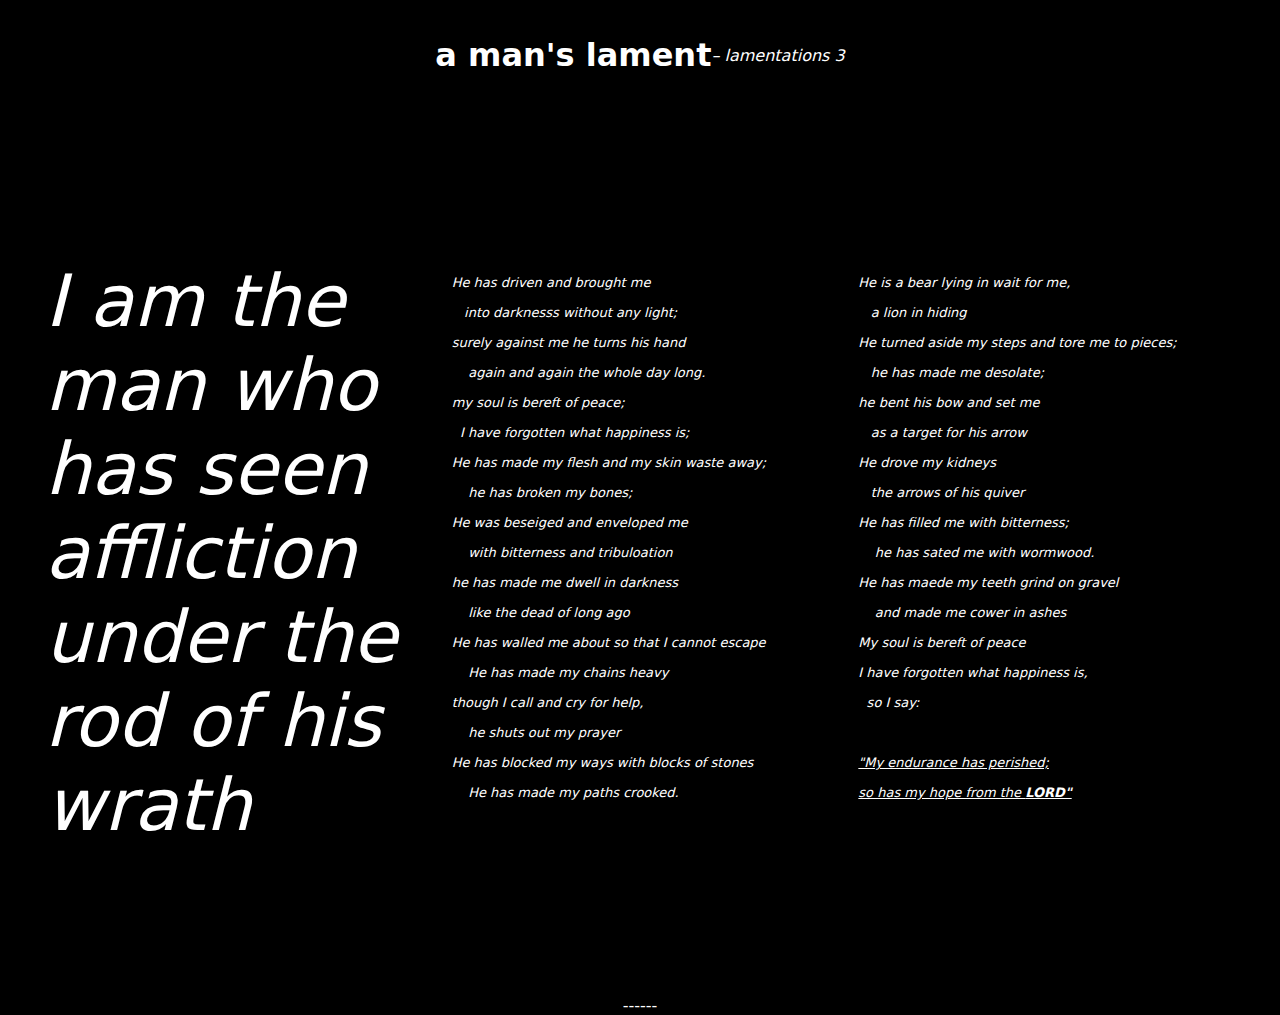
<file: 1. Lamentations.html>
<!DOCTYPE html>
<html lang="en">
<head>
    <meta charset="UTF-8">
    <meta name="viewport" content="width=device-width, initial-scale=1.0">
    <link rel="stylesheet" href="styles-2.css">

</head>

<body>
  


<div class = "full-width-box">
  <div class = "flex-box">
    <span> <h1> a man's lament </h1></span> 
    <br>
    <i> – lamentations 3</i> 
  </div>
</div>

<div class="container">

  <!-- COLUMN  1 -->
  <div class="column">
      <p style = "font-size:72px; font-style:italic;" >
        I am the man who has seen affliction <br>
        under the rod of his wrath    <br>   
      </p>
    </div>
    
    <div class="column">     
      <p style = "font-size:13px; font-style:italic;" >

        <br><br><br><br><br>
        He has driven and brought me <br> <br>
        &nbsp;&nbsp; into darknesss without any light; <br> <br>
      
        surely against me he turns his hand <br>  <br>
        &nbsp; &nbsp; again and again the whole day long.<br> <br>
      
        my soul is bereft of peace;<br> <br>
        &nbsp;&nbsp;I have forgotten what happiness is; <br> <br>

        He has made my flesh and my skin waste away; <br> <br>
        &nbsp; &nbsp; he has broken my bones; <br> <br>
        He was beseiged and enveloped me <br> <br>
        &nbsp; &nbsp; with bitterness and tribuloation<br>  <br>

        he has made me dwell in darkness <br><br>
        &nbsp; &nbsp;  like the dead of long ago<br> <br>

        He has walled me about so that I cannot escape<br> <br>
        &nbsp; &nbsp; He has made my chains heavy<br> <br>
        though I call and cry for help, <br><br>
        &nbsp; &nbsp; he shuts out my prayer<br> <br>

        He has blocked my ways with blocks of stones<br> <br>
        &nbsp; &nbsp; He has made my paths crooked.<br> <br>

    </div>


    <div class="column">
      <p style = "font-size:13px; font-style:italic;" >

        <br><br><br><br><br>

        He is a bear lying in wait for me,<br> <br>
        &nbsp; &nbsp;a lion in hiding<br> <br>

        He turned aside my steps and tore me to pieces;<br> <br>
        &nbsp; &nbsp;he has made me desolate;<br> <br>

        he bent his bow and set me <br><br>
        &nbsp; &nbsp;as a target for his arrow<br> <br>

        He drove my kidneys <br><br>
        &nbsp; &nbsp;the arrows of his quiver<br> <br>

        He has filled me with bitterness; <br><br>
        &nbsp; &nbsp; he has sated me with wormwood. <br>
        <br>
        He has maede my teeth grind on gravel <br><br>
        &nbsp; &nbsp; and made me cower in ashes <br><br>

        My soul is bereft of peace <br><br>
        I have forgotten what happiness is, <br><br>
        &nbsp;        so I say: <br> <br><br><br>
        
        <u>
          "My endurance has perished; <br><br>
          so has my hope from the <b>LORD"</b>
        </u>
        <br> <br>
        <br><br><br>
    </div>

</div>
</i>
    
<!-- 
<audio id="GreatIs" controls preload="metadata">
    <source src="music-1.mp3" type="audio/mpeg">
  </audio>

  <script>
    const audio = document.getElementById('GreatIs');
    audio.addEventListener('loadedmetadata', () => {
      audio.currentTime = 42; 
    });
  </script> -->

  ------
  


<!-- <p>
  
    Remember my affliction and my wanderings,<br> 
    &nbsp;&nbsp; sthe wormwood and the gall!<br> 
  
    My soul continually remembers it <br> 
    &nbsp;&nbsp; sand is bowed down within me <br> 
  
    But this I call to mind, <br> 
    &nbsp;&nbsp; sand therefore I have hope: <br> 
  
    The steadfast love of the Lord never ceases <br> 
    &nbsp;&nbsp; shis mercies never come to an end <br> 
    they are new every morning<br> 
    &nbsp;&nbsp; sgreat is your faithfullness <br> 
    "The Lord is my portion," says my soul <br> 
    &nbsp;&nbsp; stherefore I will hope in Him. <br> 
  </p> -->



</body>

</html>
</file>
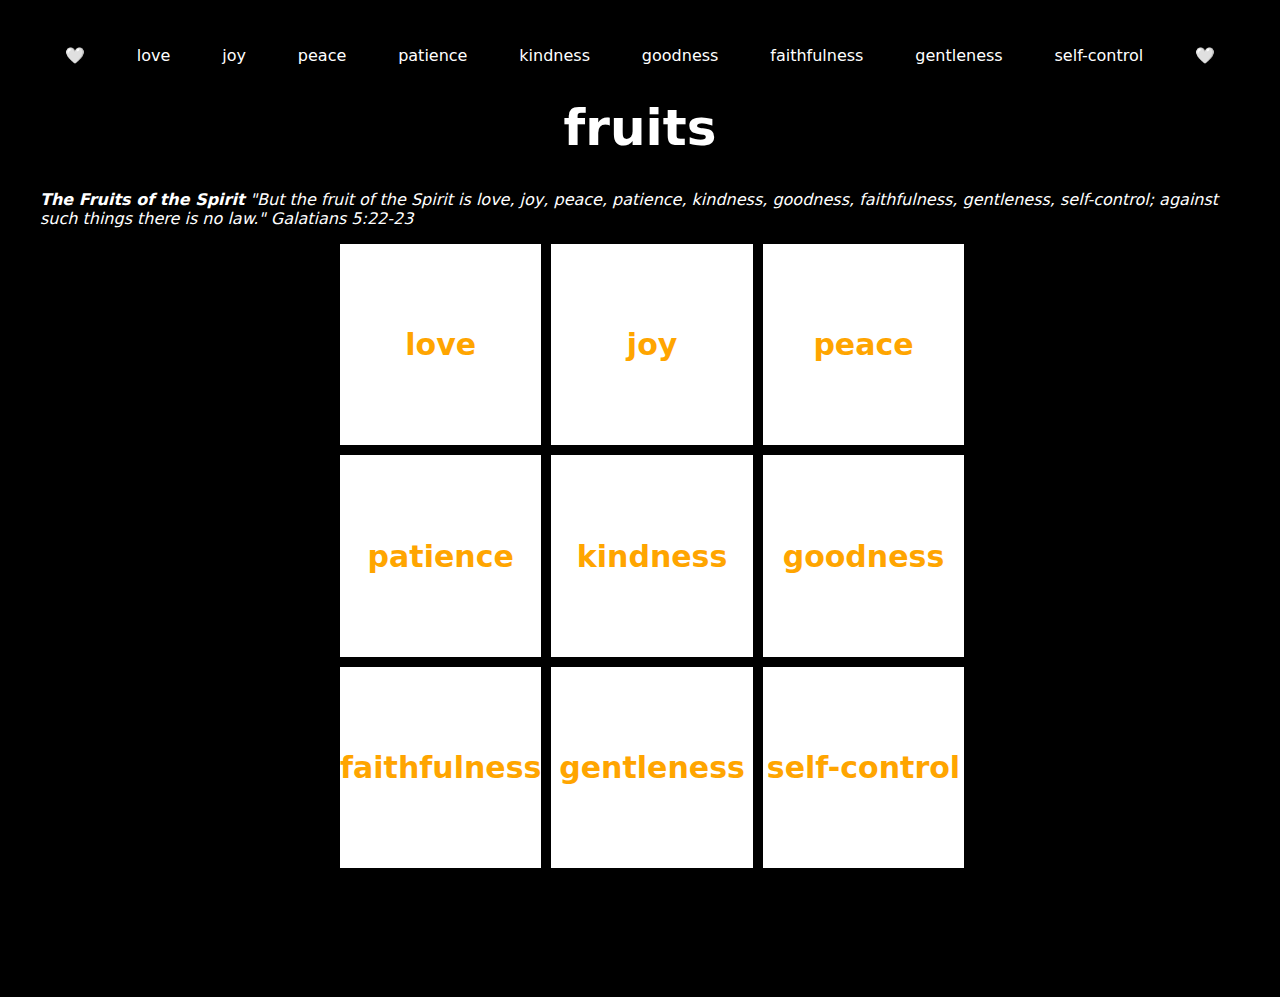
<file: 4. Reflections.html>
<!DOCTYPE html>
<html lang="en">
<head>
    <meta charset="UTF-8">
    <meta name="viewport" content="width=device-width, initial-scale=1.0">
    <link rel="stylesheet" href="styles-2.css">

</head>

<div class = "full-width-box">

    <div class = "flex-box">
      <span> <p class = "smallcaps"> 🤍 </p></span> 
      <span> <p class = "smallcaps"> love </p></span> 
      <span> <p class = "smallcaps"> joy </p></span> 
      <span> <p class = "smallcaps"> peace </p></span> 
      <span> <p class = "smallcaps"> patience </p></span> 
      <span> <p class = "smallcaps"> kindness </p></span> 
      <span> <p class = "smallcaps"> goodness </p></span> 
      <span> <p class = "smallcaps"> faithfulness </p></span> 
      <span> <p class = "smallcaps"> gentleness </p></span> 
      <span> <p class = "smallcaps"> self-control </p></span> 
      <span> <p class = "smallcaps"> 🤍 </p></span> 
    </div>
  
    <h1 style = "font-size: 50px; text-align: center;"> fruits </h1>
  
    <p>
      <b><i> The Fruits of the Spirit</i></b>  
      <i>"But the fruit of the Spirit is love, joy, peace, patience, kindness, goodness, faithfulness, gentleness, self-control; against such things there is no law." Galatians 5:22-23</i>
    </p>
  
    <!-- NEED TO MAKE A STYLE INSTEAD OF THIS!! -->
    <div class="grid-container">
        <div class="grid-item"> <p class = "smallcaps" style = "color:orange; font-size: 30px"> love </p> </div>
        <div class="grid-item"> <p class = "smallcaps" style = "color:orange; font-size: 30px"> joy </p> </div>
        <div class="grid-item"> <p class = "smallcaps" style = "color:orange; font-size: 30px"> peace </p> </div>
        <div class="grid-item"> <p class = "smallcaps" style = "color:orange; font-size: 30px"> patience </p> </div>
        <div class="grid-item"> <p class = "smallcaps" style = "color:orange; font-size: 30px"> kindness </p> </div>
        <div class="grid-item"> <p class = "smallcaps" style = "color:orange; font-size: 30px"> goodness </p> </div>
        <div class="grid-item"> <p class = "smallcaps" style = "color:orange; font-size: 30px"> faithfulness </p> </div>
        <div class="grid-item"> <p class = "smallcaps" style = "color:orange; font-size: 30px"> gentleness </p> </div>
        <div class="grid-item"> <p class = "smallcaps" style = "color:orange; font-size: 30px"> self-control </p> </div>
    </div>
  
  
  </div>
  
  <br>
  <br>
  <br>
</file>
<file: styles-2.css>
body {
    margin: 0;
    background: #000;            
    color: #fff;
    font-family: system-ui, -apple-system, Segoe UI, Roboto, sans-serif;

    display: flex;             
    flex-direction: column;
    align-items: center;        
    justify-content: center;  
    gap: 2rem;
  }

/* ----------------------------------- */
/* HEADER  */
/* ----------------------------------- */

.header {
    display: flex;
    flex-direction: column;
    align-items: center;
    text-align: center;
    line-height: 1.2;
    gap: .5rem;
    padding-top: 100px;
    margin: 50px;
  }

.title {
    font-family: "Helvetica";
    font-size: 60px;
    margin: 0;
}

.subtitle {
    font-family: 'Caveat', serif;
    font-size: 18px;
    margin: 0;

}

/* ----------------------------------- */
/* BUTTONS  */
/* ----------------------------------- */

.button-row {
    width: 70%;
    display: flex;
    justify-content: space-between; /* spread across 70% */
    align-items: center;
    gap: var(--gap);
  }

.btn {
    display: flex;                
    align-items: center;
    justify-content: center;
    width: var(--btn-size);
    height: var(--btn-size);
    text-decoration: none;
    outline: none;
    position: relative;
    }

.btn--icon img {
height: 200px;
object-fit: contain;
display: block;
}

.button-with-label {
    display: flex;
    flex-direction: column;
    align-items: center;
    gap: 0.5rem;
    }

.button-with-label img {
  opacity: 0.6;
  transition: opacity 0.3s ease-in-out, transform 0.3s ease-in-out;
}

.button-with-label a:hover img {
  opacity: 1;
  transform: scale(1.1); /* optional subtle "lift" */
}

.label {
    font-size: 12px;
    color: #fff;
    text-align: center;
    font-variant: small-caps;
  letter-spacing: 0.05em;
}


/* MUSIC PLAYER */

.music-player{
    display:flex;
    justify-content:center;   /* center on the page */
    align-items:center;
    min-height:200px;
  }

  #startMusic {
    background: none;
    border: none;
    color: white;
    font-style: italic;
    font-size: 12px;
    cursor: pointer;
    padding: 0;
  }
  #startMusic:hover {
    text-decoration: underline; /* subtle hover effect */
  }

  .basic-box {
    /* border: 3px solid #949599; */
    margin: 20px;
    padding: 20px;
    width: 500px;
  }




  .container {
    display: flex;
    align-items: flex-start;
    justify-content: space-evenly; /* Distributes space evenly between columns */
    padding: 30px
  }
  
  .column {
    flex: 1; 
    padding: 15px; 
  }


  .full-width-box {
    border: 3px #94959900;
    /* background-color:bisque; */
    margin: 20px;
    padding: 20px;
    display: block;
  }



    /* GRID */

    .grid-container {
        display: grid;
        grid-template-columns: repeat(3, 1fr); 
        gap: 10px;                            
        width: 50%;                           
        margin: auto;                        
      }
      
      .grid-item {
        aspect-ratio: 1 / 1;                  
        /* border: 2px solid #949599; */
        display: flex;                      
        align-items: center;
        justify-content: center;
        font-weight: bold;
        background-color: #ffffff;   
      }
    
    
      .flipped {
        display: inline-block; 
        transform: rotate(180deg);  
      }
    
      .grid-2 {
        display: grid;
        grid-template-columns: repeat(5, 1fr);
        gap: 10px;                   
        width: 50%;
        margin: auto;
      }
      
      .grid-item-2 {
        border: 2px solid #949599;
        padding: 10px;
        display: flex;
        gap: 10px;
        align-items: center;
        background: #f9f9f9;
      }


      .flex-box {
        /* border: 3px solid #FFFF; */
        margin: 5px;
        padding-left: 20px;
        padding-right: 20px;
        padding-top: 0px;
        padding-bottom: 0px;
        display: flex;
        justify-content: space-between;
        height: 20px;
        align-items: center;
      }





/* FOOTER */

.footer {
  display: flex;
  justify-content: center;   
  padding: 0 50px;       
  margin-top: 3rem;      
}

.footer-content {
  display: flex;
  align-items: center;      
  gap: 2rem;                 
  text-align: center;        
}

/* Middle dot styling */
.footer-dot {
  font-size: 2rem;
  line-height: 1;
  color: #b6b6b6;             
  user-select: none;
}

/* Reuse hover effects for images */
.button-with-label img {
  opacity: 0.6;
  transition: opacity 0.3s ease-in-out, transform 0.3s ease-in-out;
}

.button-with-label a:hover img {
  opacity: 1;
  transform: scale(1.03);
}
</file>
